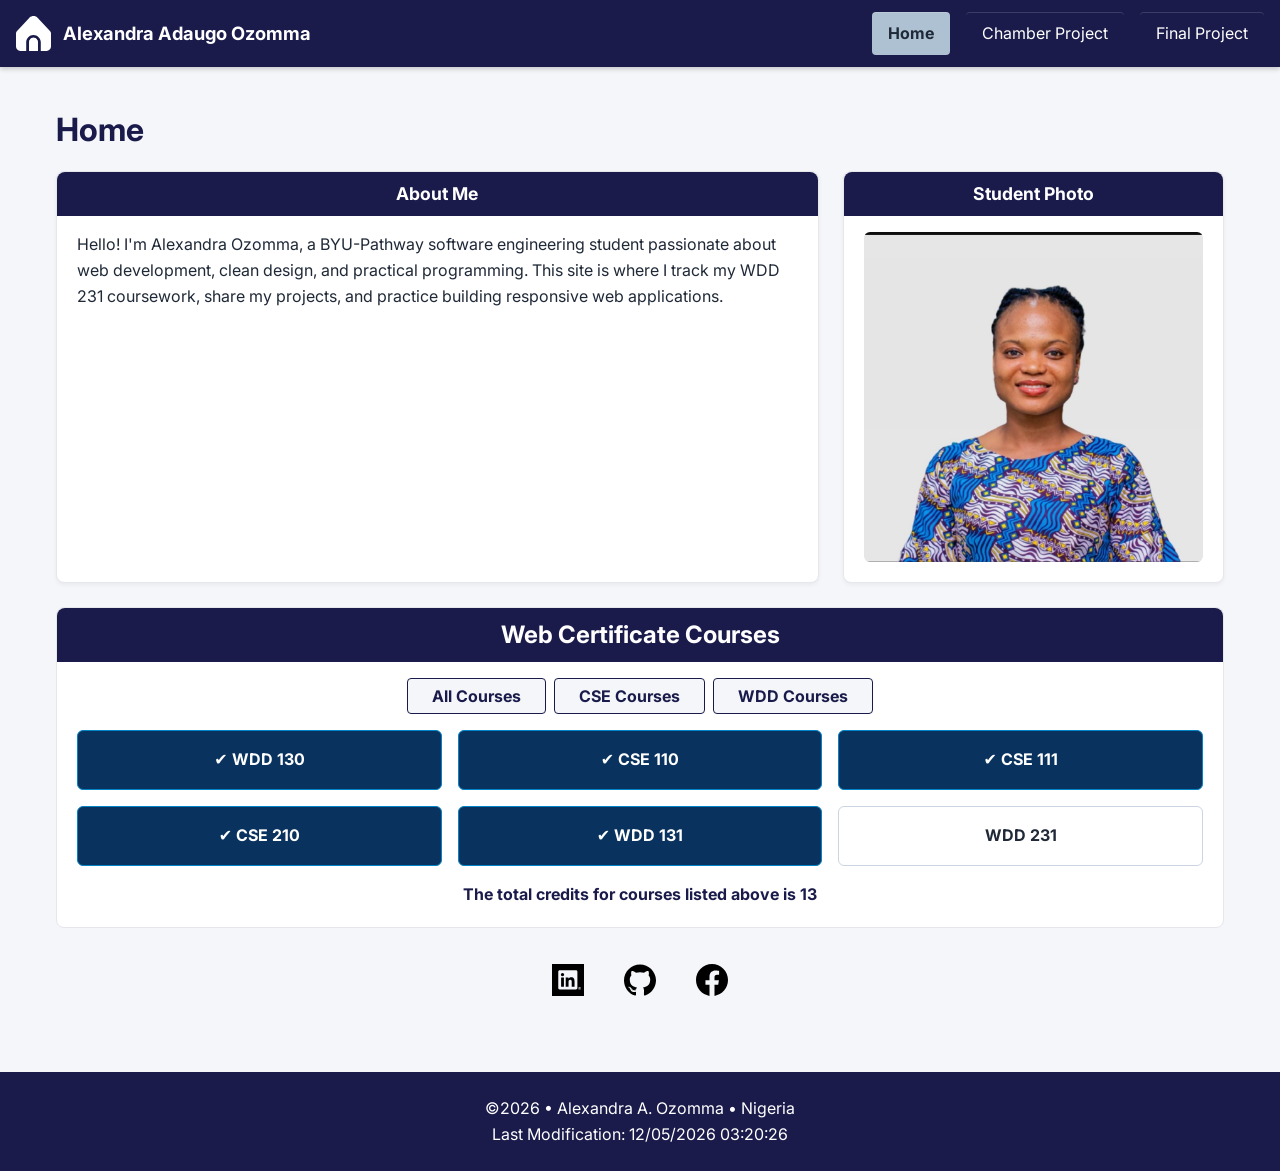
<file: index.html>
<!DOCTYPE html>
<html lang="en">
<head>
    <meta charset="UTF-8">
    <meta name="viewport" content="width=device-width, initial-scale=1.0">
    <meta name="description" content="WDD 231 Course Home Page for Adaugo Ozomma, showcasing web development projects, assignments, and dynamic course certificate lists.">
    <meta name="author" content="Adaugo Alexandra Ozomma">
    <title>WDD 231 - Course Home Page</title>

    <link rel="preconnect" href="https://fonts.googleapis.com">
    <link rel="preconnect" href="https://fonts.gstatic.com" crossorigin>
    <link href="https://fonts.googleapis.com/css2?family=Inter:wght@400;700&display=swap" rel="stylesheet">

  <!-- CSS Stylesheets in Correct Order -->
    <link rel="stylesheet" href="styles/normalize.css">
    <link rel="stylesheet" href="styles/small.css">
    <link rel="stylesheet" href="styles/large.css">

    <!-- JavaScript Files with defer -->
    <script src="scripts/course.js" defer></script>
    <script src="scripts/date.js" defer></script>
    <script src="scripts/navigation.js" defer></script>

    <link rel="icon" type="image/png" sizes="16x16" href="/favicon-16x16.png">

    <!-- Open Graph Meta Tags -->
    <meta property="og:title" content="WDD 231 - Course Home Page">
    <meta property="og:description" content="WDD 231 Course Home Page for Adaugo Ozomma, showcasing web development projects and certificates.">
    <meta property="og:image" content="https://alexandraozomma1-web.github.io/wdd231/images/adaugo-alexandra-ozomma.jpg">
    <meta property="og:url" content="https://alexandraozomma1-web.github.io/wdd231/index.html">
    <meta property="og:type" content="website">

</head>
<body>
    <!-- HEADER SEGMENT -->
<header>
    <div class="logo-box">
        <img src="images/home.svg" alt="Home Logo Icon" width="30" height="30">
        <span>Alexandra Adaugo Ozomma</span>
    </div>
    <button id="menu-toggle" aria-label="Menu Toggle Button">&#9776;</button>
    <nav>
        <ul class="navigation">
            <li><a href="#" class="active">Home</a></li>
            <li><a href="#">Chamber Project</a></li>
            <li><a href="#">Final Project</a></li>
        </ul>
    </nav>
</header>

    <!-- MAIN CONTENT SEGMENT -->
    <main>
        <h1>Home</h1>
        
        <div class="hero-grid">
            <!-- Section 1: About Me -->
            <section class="card">
                <h2>About Me</h2>
                <p>Hello! I'm Alexandra Ozomma, a BYU-Pathway software engineering student passionate about web development, clean design, and practical programming. This site is where I track my WDD 231 coursework, share my projects, and practice building responsive web applications.</p>
            </section>

            <!-- Section 2: Student Photo -->
            <section class="card">
                <h2>Student Photo</h2>
                <div class="photo-container">
                    <img src="images/adaugo-alexandra-ozomma.jpg" alt="Portrait of Adaugo Ozomma" loading="lazy" width="300" height="350">
                </div>
            </section>
        </div>

        <!-- Section 3: Web Certificate Courses -->
        <section class="courses-section">
            <h2>Web Certificate Courses</h2>
            <div class="filter-buttons">
                <button id="all" class="filter-btn">All Courses</button>
                <button id="cse" class="filter-btn">CSE Courses</button>
                <button id="wdd" class="filter-btn">WDD Courses</button>
            </div>
            
            <!-- JavaScript will dynamically inject course cards here -->
            <div id="course-list" class="course-grid"></div>
            
            <!-- Total Credits Display -->
            <p id="total-credits">The total credits for courses listed above is <span id="credit-count">0</span></p>
        </section>

        <div class="social-links">
            <a href="https://linkedin.com" target="_blank" rel="noopener noreferrer" aria-label="LinkedIn">
                <img src="images/linkedin-square.svg" alt="LinkedIn Icon" width="30" height="30">
            </a>
            <a href="https://github.com" target="_blank" rel="noopener noreferrer" aria-label="GitHub">
                <img src="images/github.svg" alt="GitHub Icon" width="30" height="30">
            </a>
            <a href="https://facebook.com" target="_blank" rel="noopener noreferrer" aria-label="Facebook">
                <img src="images/facebook.svg" alt="Facebook Icon" width="30" height="30">
            </a>
        </div>
    </main>

 <!-- FOOTER SEGMENT -->
<footer>
    <p>&copy;<span id="currentyear"></span> • Alexandra A. Ozomma • Nigeria</p>
    <p id="lastModified"></p>
</footer>
</body>
</html>
</file>
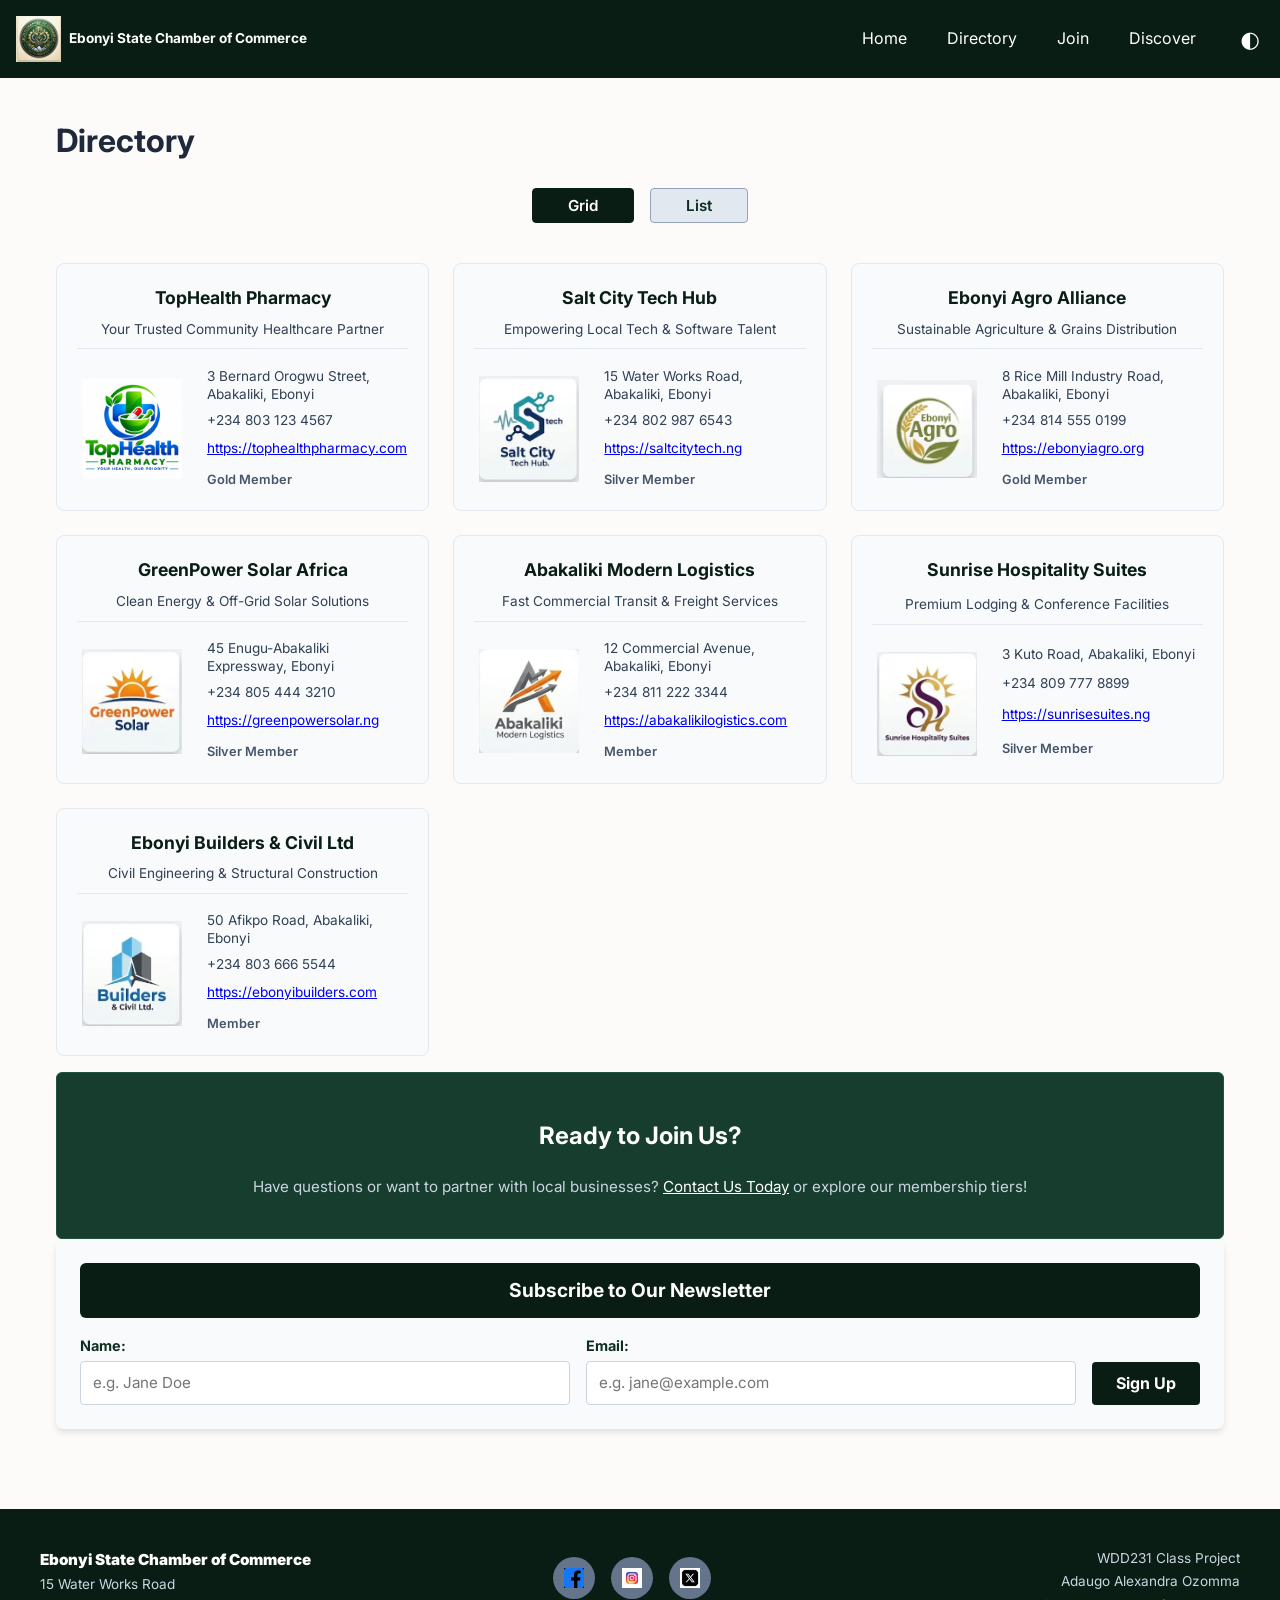
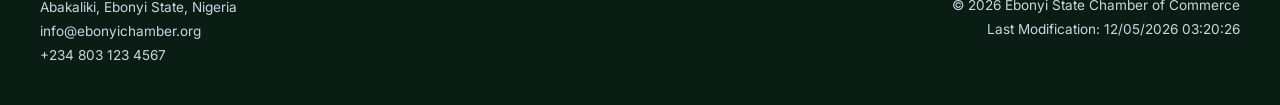
<file: chamber/directory.html>
<!DOCTYPE html>
<html lang="en">

<head>
  <meta charset="UTF-8">
  <meta name="viewport" content="width=device-width, initial-scale=1.0">
  <title>Ebonyi Chamber of Commerce - Member Directory</title>
  <meta name="description"
    content="Explore local businesses, services, and commercial partners in the Ebonyi Chamber of Commerce directory.">
  <meta name="author" content="Adaugo Alexandra Ozomma">

  <link rel="preconnect" href="https://fonts.googleapis.com">
  <link rel="preconnect" href="https://fonts.gstatic.com" crossorigin>
  <link href="https://fonts.googleapis.com/css2?family=Inter:wght@400;700&display=swap" rel="stylesheet">

  <!-- Open Graph Meta Tags -->
  <meta property="og:title" content="Ebonyi State Chamber of Commerce - Member Directory">
  <meta property="og:description"
    content="Discover and connect with local businesses in Ebonyi State through our official chamber directory.">
 <meta property="og:image" content="https://alexandraozomma1-web.github.io/wdd231/chamber/images/ebonyi-chamber-hero-image.webp">
  <meta property="og:url" content="https://alexandraozomma1-web.github.io/wdd231/chamber/directory.html">
  <meta property="og:type" content="website">

  <!-- Stylesheets -->
  <link rel="stylesheet" href="styles/normalize.css">
  <link rel="stylesheet" href="styles/small.css">
  <link rel="stylesheet" href="styles/base.css">
  <link rel="stylesheet" href="styles/larger.css">

  <!-- JavaScript -->
  <script src="scripts/directory.js" defer></script>
  <script src="scripts/home.js" defer></script>

  <link rel="icon" type="image/png" sizes="16x16" href="images/ebonyi-favicon.png">
</head>

<body>
  <header>
    <div class="logo-container">
      <img src="images/ebonyi-chamber.webp" alt="Ebonyi Chamber Logo" width="50" height="50">
      <span>Ebonyi State Chamber of Commerce</span>
    </div>
    <nav>
      <ul class="nav-links">
        <li><a href="index.html">Home</a></li>
        <li><a href="directory.html">Directory</a></li>
        <li><a href="join.html">Join</a></li>
        <li><a href="discover.html">Discover</a></li>
      </ul>
      <!-- Theme toggle and single mobile menu button -->
      <button id="theme-toggle" aria-label="Toggle Dark Mode" title="Switch Light/Dark Mode">&#9680;</button>
      <button id="menu-toggle" aria-label="Toggle Menu">&#9776;</button>
    </nav>
  </header>

  <main>
    <h1>Directory</h1>
    <!-- View Toggle Buttons -->
    <div class="menu-toggle-view">
      <button id="grid-view" class="active-view">Grid</button>
      <button id="list-view">List</button>
    </div>

    <!-- Members Container (div used to clear article heading warning) -->
    <div id="members-container" class="grid-layout"></div>

    <!-- Call-to-Action Banner (h2 used for clean heading hierarchy) -->
    <div class="footer-cta">
      <h2>Ready to Join Us?</h2>
      <p>Have questions or want to partner with local businesses? <a href="join.html">Contact Us Today</a> or explore
        our membership tiers!</p>
    </div>

    <!-- Newsletter Subscription Box -->
    <div class="footer-newsletter">
      <div class="newsletter-title">Subscribe to Our Newsletter</div>
      <form class="newsletter-form">
        <div class="form-group">
          <label for="newsletter-name">Name:</label>
          <input type="text" id="newsletter-name" placeholder="e.g. Jane Doe" required>
        </div>
        <div class="form-group">
          <label for="newsletter-email">Email:</label>
          <input type="email" id="newsletter-email" placeholder="e.g. jane@example.com" required>
        </div>
        <button type="submit" class="sign-up-btn">Sign Up</button>
      </form>
    </div>
  </main>

  <footer>
    <div class="footer-content">

      <!-- Left Column: Chamber Name & Address -->
      <div class="footer-contact">
        <p><strong>Ebonyi State Chamber of Commerce</strong></p>
        <p>15 Water Works Road</p>
        <p>Abakaliki, Ebonyi State, Nigeria</p>
        <p>info@ebonyichamber.org</p>
        <p>+234 803 123 4567</p>
      </div>

      <!-- Middle Column: Social Icons -->
      <div class="footer-social">
        <a href="https://facebook.com" target="_blank" aria-label="Facebook"><img src="images/facebook-square.jpg"
            alt="Facebook"></a>
        <a href="https://instagram.com" target="_blank" aria-label="Instagram"><img src="images/instagram-logo.jpg"
            alt="Instagram"></a>
        <a href="https://twitter.com" target="_blank" aria-label="Twitter"><img src="images/twitter-logo.jpg"
            alt="Twitter"></a>
      </div>

      <!-- Right Column: Project & Copyright Info -->
      <div class="footer-info">
        <p class="project-title">WDD231 Class Project</p>
        <p class="student-name">Adaugo Alexandra Ozomma</p>
        <p>&copy; <span id="currentyear"></span> Ebonyi State Chamber of Commerce</p>
        <p id="lastModified"></p>
      </div>

    </div>
  </footer>
</body>

</html>
</file>
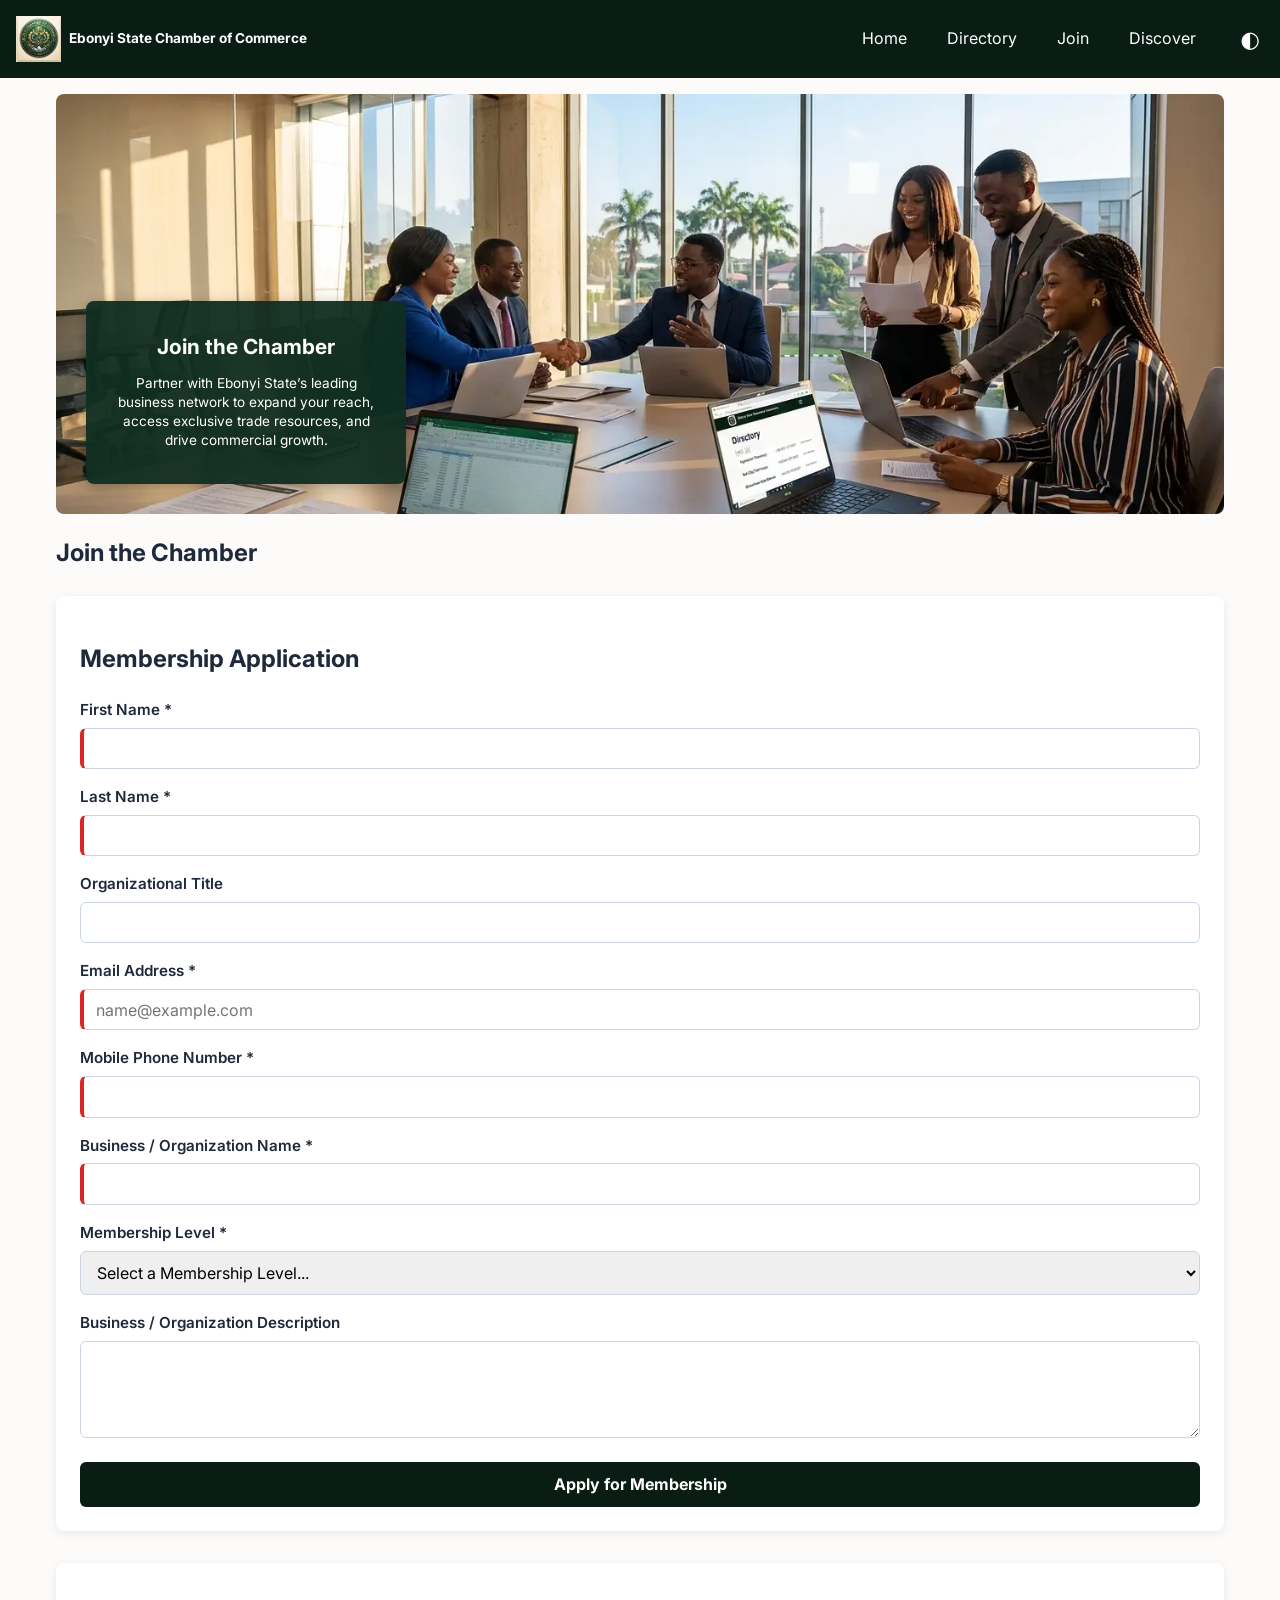
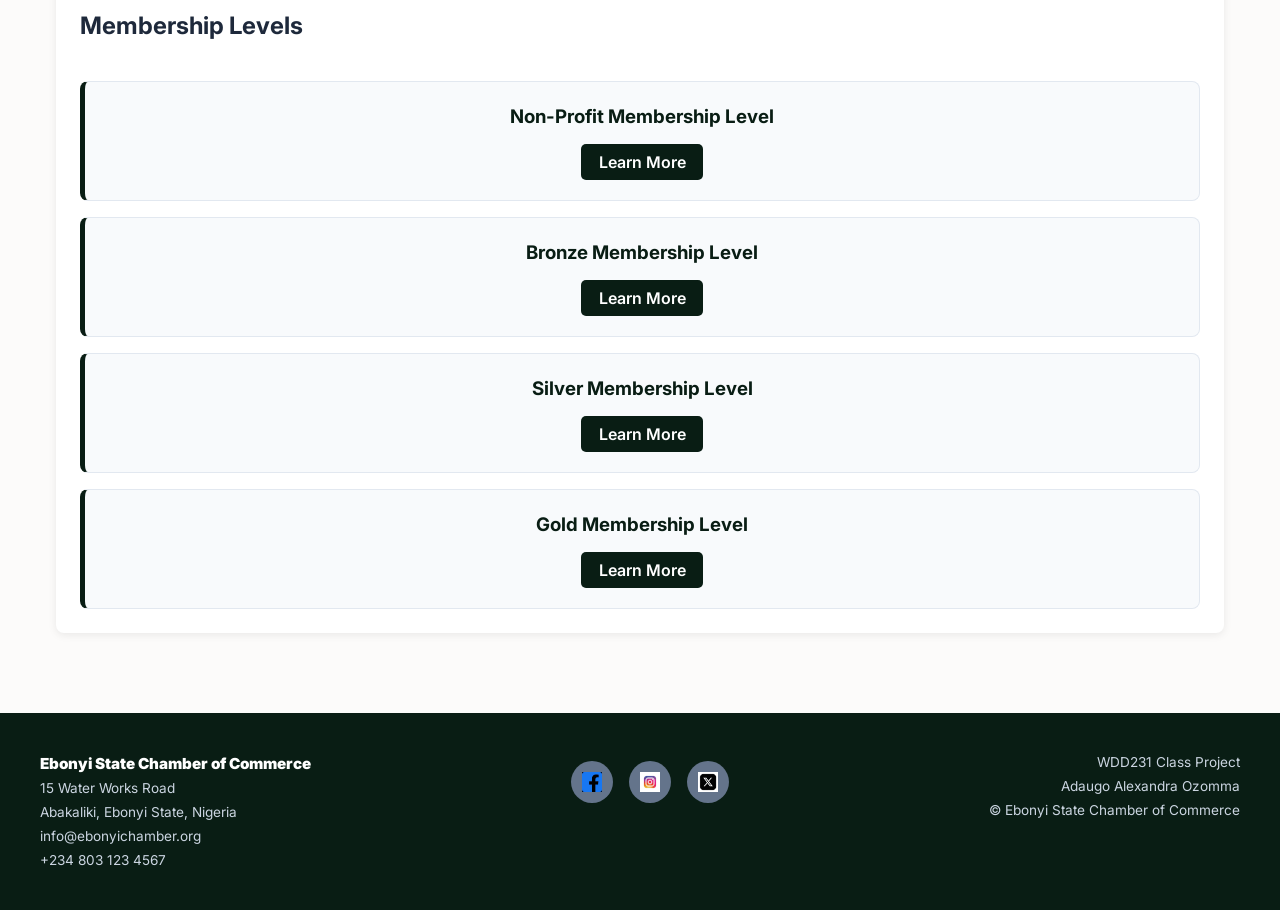
<file: chamber/join.html>
<!DOCTYPE html>
<html lang="en">

<head>
    <meta charset="UTF-8">
    <meta name="viewport" content="width=device-width, initial-scale=1.0">
    <title>Join - Ebonyi State Chamber of Commerce</title>
    <meta name="description"
        content="Apply for membership in the Ebonyi State Chamber of Commerce and explore membership benefits.">
    <meta name="author" content="Adaugo Alexandra Ozomma">

    <link rel="preconnect" href="https://fonts.googleapis.com">
    <link rel="preconnect" href="https://fonts.gstatic.com" crossorigin>
    <link href="https://fonts.googleapis.com/css2?family=Inter:wght@400;700&display=swap" rel="stylesheet">

    <!-- Open Graph Meta Tags -->
    <meta property="og:title" content="Ebonyi State Chamber of Commerce - Join">
    <meta property="og:description"
        content="Apply for membership in the Ebonyi State Chamber of Commerce and explore membership benefits.">
    <meta property="og:image"
        content="https://alexandraozomma1-web.github.io/wdd231/chamber/images/ebonyi-chamber-hero-image.webp">
    <meta property="og:url" content="https://alexandraozomma1-web.github.io/wdd231/chamber/join.html">
    <meta property="og:type" content="website">

    <!-- Stylesheets -->
    <link rel="stylesheet" href="styles/normalize.css">
    <link rel="stylesheet" href="styles/base.css">
    <link rel="stylesheet" href="styles/small.css">
    <link rel="stylesheet" href="styles/larger.css">

    <!-- JavaScript -->
    <script src="scripts/join.js" defer></script>
    <script src="scripts/home.js" defer></script>
    <link rel="icon" type="image/png" sizes="16x16" href="images/ebonyi-favicon.png">
</head>


<body>
    <header>
        <div class="logo-container">
            <img src="images/ebonyi-chamber.webp" alt="Ebonyi Chamber Logo" width="50" height="50">
            <span>Ebonyi State Chamber of Commerce</span>
        </div>
        <nav>
            <ul class="nav-links">
                <li><a href="index.html">Home</a></li>
                <li><a href="directory.html">Directory</a></li>
                <li><a href="join.html">Join</a></li>
                <li><a href="discover.html">Discover</a></li>
            </ul>
            <!-- Theme toggle and single mobile menu button -->
            <button id="theme-toggle" aria-label="Toggle Dark Mode" title="Switch Light/Dark Mode">&#9680;</button>
            <button id="menu-toggle" aria-label="Toggle Menu">&#9776;</button>
        </nav>
    </header>

    <main>


        <!-- Hero Banner Section -->
        <!-- 1. Join Hero Section -->
        <section class="hero join-hero-section">
            <picture>
                <source media="(min-width: 1000px)" srcset="images/join-chamber.webp">
                <img src="images/join-chamber.webp" alt="Nigerian Business Professionals Collaborating" width="848"
                    height="463" fetchpriority="high">
            </picture>
            <div class="cta-box">
                <h1>Join the Chamber</h1>
                <p>Partner with Ebonyi State’s leading business network to expand your reach, access exclusive trade
                    resources, and drive commercial growth.</p>
            </div>
        </section>

        <h2>Join the Chamber</h2>
        <div class="join-container">
            <section class="join-form-section">
                <h2>Membership Application</h2>
                <form method="get" action="thankyou.html" class="chamber-form">

                    <!-- 1. First Name -->
                    <label>First Name *
                        <input type="text" name="fname" title="Enter your first name" autocomplete="given-name"
                            required>
                    </label>

                    <!-- 2. Last Name -->
                    <label>Last Name *
                        <input type="text" name="lname" title="Enter your last name" autocomplete="family-name"
                            required>
                    </label>

                    <!-- 3. Organizational Title -->
                    <label>Organizational Title
                        <input type="text" name="orgtitle"
                            title="Minimum 7 characters: letters, hyphens, and spaces only"
                            autocomplete="organization-title" pattern="[A-Za-z\s\-]{7,}">
                    </label>

                    <!-- 4. Email Address -->
                    <label>Email Address *
                        <input type="email" name="email" title="Enter a valid email address" autocomplete="email"
                            placeholder="name@example.com" required>
                    </label>

                    <!-- 5. Mobile Phone -->
                    <label>Mobile Phone Number *
                        <input type="tel" name="phone" title="Enter your mobile phone number" autocomplete="tel"
                            required>
                    </label>

                    <!-- 6. Business/Organization Name -->
                    <label>Business / Organization Name *
                        <input type="text" name="organization" title="Enter your business or organization name"
                            autocomplete="organization" required>
                    </label>

                    <!-- 7. Membership Level Selection -->
                    <label>Membership Level *
                        <select name="membership" title="Select a membership level" required>
                            <option value="" disabled selected>Select a Membership Level...</option>
                            <option value="np">NP Membership (Non-Profit - No Fee)</option>
                            <option value="bronze">Bronze Membership</option>
                            <option value="silver">Silver Membership</option>
                            <option value="gold">Gold Membership</option>
                        </select>
                    </label>

                    <!-- 8. Business/Organization Description -->
                    <label>Business / Organization Description
                        <textarea name="description" title="Briefly describe your business or organization"
                            rows="4"></textarea>
                    </label>

                    <!-- 9. Hidden Timestamp -->
                    <input type="hidden" name="timestamp" id="timestamp">

                    <!-- 10. Submit Button -->
                    <input type="submit" value="Apply for Membership" class="submit-btn">
                </form>
            </section>

            <!-- 4 Membership Level Cards -->
            <section class="membership-cards">
                <h2>Membership Levels</h2>

                <div class="mem-card card-1">
                    <h3>Non-Profit Membership Level</h3>
                    <button type="button" class="modal-open-btn" data-modal="modal-np">Learn More</button>
                </div>

                <div class="mem-card card-2">
                    <h3>Bronze Membership Level</h3>
                    <button type="button" class="modal-open-btn" data-modal="modal-bronze">Learn More</button>
                </div>

                <div class="mem-card card-3">
                    <h3>Silver Membership Level</h3>
                    <button type="button" class="modal-open-btn" data-modal="modal-silver">Learn More</button>
                </div>

                <div class="mem-card card-4">
                    <h3>Gold Membership Level</h3>
                    <button type="button" class="modal-open-btn" data-modal="modal-gold">Learn More</button>
                </div>
            </section>

            <!-- 4 HTML Dialog Modals -->
            <dialog id="modal-np" class="membership-modal">
                <div class="modal-header">
                    <h3>NP Membership (Non-Profit)</h3>
                    <button type="button" class="modal-close-btn" aria-label="Close modal">&times;</button>
                </div>
                <p><strong>Annual Fee:</strong> Free (₦0 / $0)</p>
                <ul>
                    <li>Official listing in the Ebonyi State Chamber Directory</li>
                    <li>Invitations to quarterly community networking mixers</li>
                    <li>Access to civic partnership workshops and grant alerts</li>
                </ul>
            </dialog>

            <dialog id="modal-bronze" class="membership-modal">
                <div class="modal-header">
                    <h3>Bronze Membership</h3>
                    <button type="button" class="modal-close-btn" aria-label="Close modal">&times;</button>
                </div>
                <p><strong>Annual Fee:</strong> ₦50,000 / year</p>
                <ul>
                    <li>All NP Membership benefits included</li>
                    <li>10% discount on Chamber training seminars and trade fairs</li>
                    <li>Monthly digital newsletter feature for new members</li>
                </ul>
            </dialog>

            <dialog id="modal-silver" class="membership-modal">
                <div class="modal-header">
                    <h3>Silver Membership</h3>
                    <button type="button" class="modal-close-btn" aria-label="Close modal">&times;</button>
                </div>
                <p><strong>Annual Fee:</strong> ₦120,000 / year</p>
                <ul>
                    <li>All Bronze Membership benefits included</li>
                    <li>25% discount on Annual Business Expo booths & sponsorships</li>
                    <li>Rotating spotlight placement on the Chamber Home Page</li>
                    <li>Priority access to regional business-to-government roundtables</li>
                </ul>
            </dialog>

            <dialog id="modal-gold" class="membership-modal">
                <div class="modal-header">
                    <h3>Gold Membership</h3>
                    <button type="button" class="modal-close-btn" aria-label="Close modal">&times;</button>
                </div>
                <p><strong>Annual Fee:</strong> ₦250,000 / year</p>
                <ul>
                    <li>All Silver Membership benefits included</li>
                    <li>Premier permanent spotlight rotation on the Chamber Home Page</li>
                    <li>VIP seating and speaking opportunities at all Chamber events</li>
                    <li>50% discount on event sponsorships and dedicated social media promotion</li>
                </ul>
            </dialog>

            <!-- STEP 2: The 4 Membership Cards will go right here! -->
        </div>
    </main>


    <footer>
        <div class="footer-content">

            <!-- Left Column: Chamber Name & Address -->
            <div class="footer-contact">
                <p><strong>Ebonyi State Chamber of Commerce</strong></p>
                <p>15 Water Works Road</p>
                <p>Abakaliki, Ebonyi State, Nigeria</p>
                <p>info@ebonyichamber.org</p>
                <p>+234 803 123 4567</p>
            </div>

            <!-- Middle Column: Social Icons -->
            <div class="footer-social">
                <a href="https://facebook.com" target="_blank" aria-label="Facebook"><img
                        src="images/facebook-square.jpg" alt="Facebook"></a>
                <a href="https://instagram.com" target="_blank" aria-label="Instagram"><img
                        src="images/instagram-logo.jpg" alt="Instagram"></a>
                <a href="https://twitter.com" target="_blank" aria-label="Twitter"><img src="images/twitter-logo.jpg"
                        alt="Twitter"></a>
            </div>

            <!-- Right Column: Project & Copyright Info -->
            <div class="footer-info">
                <p class="project-title">WDD231 Class Project</p>
                <p class="student-name">Adaugo Alexandra Ozomma</p>
                <p>&copy; <span id="currentyear"></span> Ebonyi State Chamber of Commerce</p>
                <p id="lastModified"></p>
            </div>

        </div>
    </footer>
</body>

</html>
</file>
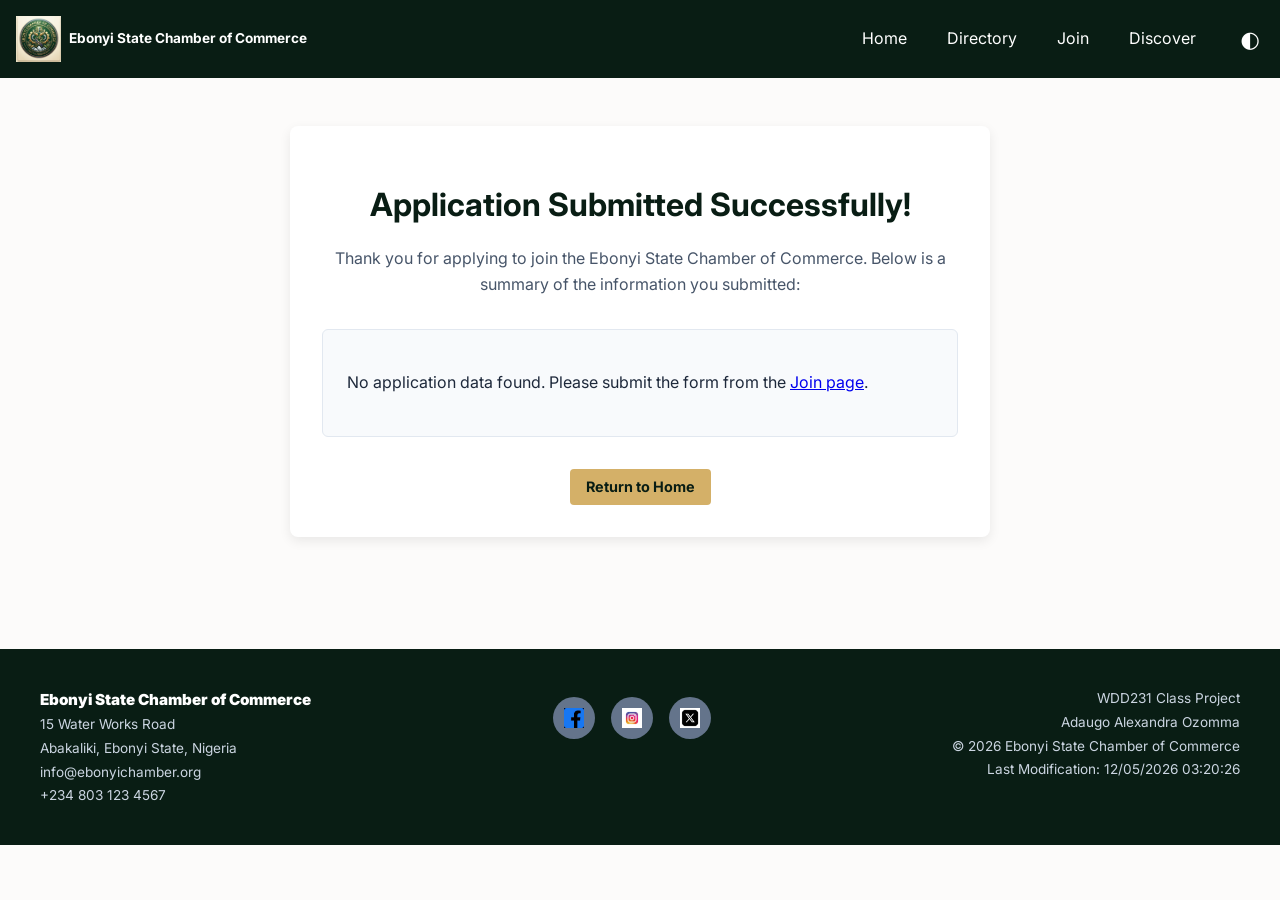
<file: chamber/thankyou.html>
<!DOCTYPE html>
<html lang="en">

<head>
  <meta charset="UTF-8">
  <meta name="viewport" content="width=device-width, initial-scale=1.0">
  <title>Ebonyi State Chamber of Commerce - Application Received</title>
  <meta name="description" content="Thank you for applying for membership with the Ebonyi State Chamber of Commerce.">
  <meta name="author" content="Adaugo Alexandra Ozomma">

  <link rel="preconnect" href="https://fonts.googleapis.com">
  <link rel="preconnect" href="https://fonts.gstatic.com" crossorigin>
  <link href="https://fonts.googleapis.com/css2?family=Inter:wght@400;700&display=swap" rel="stylesheet">

  <!-- Open Graph Meta Tags -->
  <meta property="og:title" content="Ebonyi State Chamber of Commerce - Application Received">
  <meta property="og:description"
    content="Thank you for applying for membership with the Ebonyi State Chamber of Commerce.">
  <meta property="og:image"
    content="https://alexandraozomma1-web.github.io/wdd231/chamber/images/ebonyi-chamber-hero-image.webp">
  <meta property="og:url" content="https://alexandraozomma1-web.github.io/wdd231/chamber/thank-you.html">
  <meta property="og:type" content="website">

  <!-- Stylesheets -->
  <link rel="stylesheet" href="styles/normalize.css">
  <link rel="stylesheet" href="styles/base.css">
  <link rel="stylesheet" href="styles/small.css">
  <link rel="stylesheet" href="styles/larger.css">

  <!-- JavaScript -->
  <script src="scripts/directory.js" defer></script>
  <script src="scripts/thankyou.js" defer></script>
  <link rel="icon" type="image/png" sizes="16x16" href="images/ebonyi-favicon.png">
</head>

<body>
  <header>
    <div class="logo-container">
      <img src="images/ebonyi-chamber.webp" alt="Ebonyi Chamber Logo" width="50" height="50">
      <span>Ebonyi State Chamber of Commerce</span>
    </div>
    <nav>
      <ul class="nav-links">
        <li><a href="index.html">Home</a></li>
        <li><a href="directory.html">Directory</a></li>
        <li><a href="join.html">Join</a></li>
        <li><a href="discover.html">Discover</a></li>
      </ul>
      <!-- Theme toggle and single mobile menu button -->
      <button id="theme-toggle" aria-label="Toggle Dark Mode" title="Switch Light/Dark Mode">&#9680;</button>
      <button id="menu-toggle" aria-label="Toggle Menu">&#9776;</button>
    </nav>
  </header>

  <main>
    <section class="thankyou-section">
      <h1>Application Submitted Successfully!</h1>
      <p class="thankyou-lead">Thank you for applying to join the Ebonyi State Chamber of Commerce. Below is a summary
        of the information you submitted:</p>

      <div id="results-container" class="results-card">
        <!-- JavaScript will dynamically inject the form results here -->
      </div>

      <div class="return-action">
        <a href="index.html" class="cta-button">Return to Home</a>
      </div>
    </section>
  </main>

  <footer>
    <div class="footer-content">
      <div class="footer-contact">
        <p><strong>Ebonyi State Chamber of Commerce</strong></p>
        <p>15 Water Works Road</p>
        <p>Abakaliki, Ebonyi State, Nigeria</p>
        <p>info@ebonyichamber.org</p>
        <p>+234 803 123 4567</p>
      </div>
      <div class="footer-social">
        <a href="https://facebook.com" target="_blank" aria-label="Facebook"><img src="images/facebook-square.jpg"
            alt="Facebook"></a>
        <a href="https://instagram.com" target="_blank" aria-label="Instagram"><img src="images/instagram-logo.jpg"
            alt="Instagram"></a>
        <a href="https://twitter.com" target="_blank" aria-label="Twitter"><img src="images/twitter-logo.jpg"
            alt="Twitter"></a>
      </div>
      <div class="footer-info">
        <p class="project-title">WDD231 Class Project</p>
        <p class="student-name">Adaugo Alexandra Ozomma</p>
        <p>&copy; <span id="currentyear"></span> Ebonyi State Chamber of Commerce</p>
        <p id="lastModified"></p>
      </div>
    </div>
  </footer>
</body>

</html>
</file>
<file: styles/small.css>
/* CSS Variables based on your pattern colors */
:root {
    --primary-color: #1a1b4b;
    /* Deep Royal Purple */
    --accent-color: #aec1d2;
    /* Vibrant Blue */
    --gold-color: #f7f7f7;
    /* Bright Gold */
    --text-dark: #1f2937;
    /* Charcoal Text */
    --bg-light: #f4f6f9;
    /* Off-white page background */
    --card-bg: #ffffff;
    /* Card White */
    --completed-bg: #09335e;
    /* Soft Blue tint for completed courses */
    --completed-border: #0284c7;
    /* Border for completed courses */
}

* {
    box-sizing: border-box;
    margin: 0;
    padding: 0;
}

body {
    font-family: 'Inter', sans-serif, system-ui;
    line-height: 1.6;
    color: var(--text-dark);
    background-color: var(--bg-light);
}

/* Header & Mobile Nav */
header {
    background-color: var(--primary-color);
    color: #ffffff;
    display: flex;
    flex-wrap: wrap; /* Forces elements to wrap onto the next line when the menu opens */
    justify-content: space-between;
    align-items: center;
    padding: 0.75rem 1rem;
    box-shadow: 0 2px 5px rgba(0, 0, 0, 0.2);
}

.logo-box {
    display: flex;
    align-items: center;
    gap: 0.75rem;
    font-weight: bold;
    font-size: 1.15rem;
}

.logo-box img {
    width: 35px;
    height: 35px;
    filter: brightness(0) invert(1);
}

#menu {
    background: none;
    border: none;
    color: #ffffff;
    font-size: 2rem;
    cursor: pointer;
    margin-left: auto; /* Pushes the hamburger/X button strictly to the far right */
}


/* Hide navigation by default on mobile */
nav {
    display: none;
    width: 100%;
    flex-basis: 100%;
}


nav.open {
    display: block;
    width: 100%;
}

.navigation {
    list-style: none;
    display: flex;
    flex-direction: column;
    background-color: var(--primary-color);
    width: 100%;
    margin-top: 0.75rem;
}

.navigation li a {
    display: block;
    color: #ffffff;
    padding: 0.85rem 1rem;
    text-decoration: none;
    border-top: 1px solid rgba(255, 255, 255, 0.15); /* Clean wireframe separator lines */
    transition: background-color 0.2s ease;
}

.navigation li a.active,
.navigation li a:hover {
    background-color: var(--accent-color);
    color: var(--text-dark);
    font-weight: 700;
}

/* Main Layout - Stacks Vertically on Mobile */
main {
    padding: 1rem;
    max-width: 1200px;
    margin: 0 auto;
}

h1 {
    margin-bottom: 1rem;
    color: var(--primary-color);
}

.hero-grid {
    display: flex;
    flex-direction: column;
    gap: 1rem;
}

.card {
    background: var(--card-bg);
    border: 1px solid #e5e7eb;
    border-radius: 8px;
    padding: 1.25rem;
    box-shadow: 0 2px 4px rgba(0, 0, 0, 0.05);
}

.card h2 {
    background-color: var(--primary-color);
    color: #ffffff;
    padding: 0.5rem 1rem;
    margin: -1.25rem -1.25rem 1rem -1.25rem;
    border-radius: 8px 8px 0 0;
    font-size: 1.1rem;
}

/* Center the card header titles and internal content */
.card h2,
.card h3 {
    text-align: center;
}

/* Ensure images inside the student photo card center properly */
.card img {
    display: block;
    margin: 0 auto;
}

.photo-container img {
    width: 100%;
    height: auto;
    border-radius: 6px;
    display: block;
}

/* Courses Section & Dynamic Cards */
.courses-section {
    margin-top: 1.5rem;
    background: var(--card-bg);
    border-radius: 8px;
    padding: 1.25rem;
    border: 1px solid #e5e7eb;
    text-align: center;
}

.courses-section h2 {
    background-color: var(--primary-color);
    color: #ffffff;
    padding: 0.5rem 1rem;
    margin: -1.25rem -1.25rem 1rem -1.25rem;
    border-radius: 8px 8px 0 0;
}

.filter-buttons {
    display: flex;
    justify-content: center;
    gap: 0.5rem;
    margin-bottom: 1rem;
}

.filter-btn {
    padding: 0.5rem 1.5rem;
    border: 1px solid var(--primary-color);
    background-color: var(--bg-light);
    color: var(--primary-color);
    font-weight: bold;
    border-radius: 4px;
    cursor: pointer;
    transition: all 0.2s ease;
}

.filter-btn:hover,
.filter-btn.active {
    background-color: var(--accent-color);
    color: #ffffff;
    border-color: var(--accent-color);
}

.course-grid {
    display: flex;
    flex-direction: column;
    gap: 0.75rem;
    margin-bottom: 1rem;
}

.course-card {
    padding: 1rem;
    border: 1px solid #cbd5e1;
    border-radius: 6px;
    background-color: var(--card-bg);
    text-align: center;
    font-weight: bold;
    color: var(--text-dark);
}

/* Style for completed classes */
.course-card.completed {
    background-color: var(--completed-bg);
    border-color: var(--completed-border);
    color: #ffffff;
}

#total-credits {
    text-align: center;
    font-weight: bold;
    margin-top: 1rem;
    color: var(--primary-color);
}

/* Footer Styling */
footer {
    background-color: var(--primary-color);
    color: #ffffff;
    text-align: center;
    padding: 1.5rem 1rem;
    margin-top: 2rem;
}

.social-links {
    display: flex;
    justify-content: center;
    align-items: center;
    gap: 2rem; /* Increases the gap space between the icons */
    margin-top: 2rem;
    margin-bottom: 1.5rem;
}

.social-links a {
    display: inline-flex;
    padding: 0.25rem;
}

.social-links img {
    width: 32px;
    height: 32px; /* Explicit height to prevent scaling overlap */
    filter: none;
    transition: transform 0.2s ease;
}

.social-links img:hover {
    transform: scale(1.15);
}

#menu-toggle {
  background-color: rgba(255, 255, 255, 0.15);
  border: 1px solid rgba(255, 255, 255, 0.4);
  border-radius: 6px;
  color: #ffffff;
  font-size: 1.5rem;
  cursor: pointer;
  padding: 0.35rem 0.6rem;
  margin: 0;
  display: flex;
  align-items: center;
  justify-content: center;
}
</file>
<file: styles/large.css>
@media screen and (min-width: 768px) {
    /* Hide mobile menu button */
    #menu-toggle {
        display: none;
    }

    /* Display horizontal navigation */
    nav {
        display: block !important;
        width: auto;
        flex-basis: auto;
    }
.navigation {
        display: flex;
        flex-direction: row;
        gap: 1rem; /* Keeps the links close and structured together instead of a huge gap */
        background-color: transparent;
        list-style: none;
        margin-top: 0;
    }

   .navigation li a {
        padding: 0.5rem 1rem;
        border-radius: 4px;
        transition: background-color 0.2s ease;
    }

    /* Shift About Me & Student Photo to 2 columns */
  .hero-grid {
        display: grid;
        grid-template-columns: 2fr 1fr;
        gap: 1.5rem;
    }

  /* Display course cards in a 3-column grid */
    .course-grid {
        display: grid;
        grid-template-columns: repeat(3, 1fr);
        gap: 1rem;
    }
}
</file>
<file: chamber/styles/small.css>
/* CSS Custom Properties (Color Scheme & Fonts) */
:root {
  --primary-color: #091d14;
  --secondary-color: #1b4d3e;
  --accent-color: #d4b068;
  --bg-color: #fcfbfa;
  --card-bg: #ffffff;
  --text-color: #1e293b;
  --font-family: 'Inter', system-ui, sans-serif;
}

* {
  box-sizing: border-box;
}

body {
  margin: 0;
  font-family: var(--font-family);
  background-color: var(--bg-color);
  color: var(--text-color);
  line-height: 1.6;
}

/* Header & Navigation Setup */
header {
  position: relative;
  display: flex;
  justify-content: space-between;
  align-items: center;
  padding: 1rem;
  background-color: var(--primary-color);
  color: #fff;
}

header nav {
  display: flex;
  align-items: center;
  gap: 1rem;
}

.logo-container {
  display: flex;
  align-items: center;
  gap: 0.5rem;
  margin: 0;
}

.logo-container span {
  font-size: 0.85rem;
  font-weight: 700;
  color: #fff;
  line-height: 1.1;
}

.logo-container img {
  width: 45px;
  height: auto;
}

/* Mobile Hamburger Menu */
#menu-toggle {
  background: none;
  border: none;
  color: white;
  font-size: 1.8rem;
  cursor: pointer;
  padding: 0;
  margin: 0;
  line-height: 1;
  display: flex;
  align-items: center;
  justify-content: center;
}

/* Theme toggle icon */
#theme-toggle {
  background: none;
  border: none;
  color: #ffffff;
  font-size: 1.4rem;
  cursor: pointer;
  padding: 0.25rem;
  line-height: 1;
  transition: transform 0.3s ease;
}

#theme-toggle:hover {
  transform: scale(1.1);
}

.nav-links {
  display: none;
  flex-direction: column;
  position: absolute;
  top: 100%;
  left: 0;
  width: 100%;
  list-style: none;
  padding: 0.5rem 0;
  margin: 0;
  background-color: var(--primary-color);
  box-shadow: 0 4px 6px rgba(0, 0, 0, 0.2);
  z-index: 1000;
}

.nav-links.open {
  display: flex;
}

.nav-links a {
  color: white;
  text-decoration: none;
  padding: 0.75rem 1.5rem;
  display: block;
}

.nav-links a.active,
.nav-links a:hover {
  background-color: var(--secondary-color);
}

main {
  padding: 1rem;
  max-width: 1200px;
  margin: 0 auto;
}

/* =========================================================
   CONSOLIDATED DARK MODE OVERRIDES
   ========================================================= */
body.dark-mode {
  background-color: #121816;
  color: #e2e8f0;
}

body.dark-mode .card,
body.dark-mode .spotlight-card,
body.dark-mode .mem-card,
body.dark-mode .results-card,
body.dark-mode .join-form-section,
body.dark-mode .membership-cards,
body.dark-mode .forecast-day-card,
body.dark-mode .thankyou-section,
body.dark-mode #members-container.list-layout section {
  background-color: #1e2925;
  color: #f1f5f9;
  border-color: #334155;
}

body.dark-mode .card h2,
body.dark-mode .spotlight-card h3,
body.dark-mode .mem-card h3,
body.dark-mode .results-card h2,
body.dark-mode .thankyou-section h1,
body.dark-mode .weather-header,
body.dark-mode #temp-value,
body.dark-mode .forecast-day-card .day-name,
body.dark-mode .forecast-day-card .temp-high,
body.dark-mode .forecast-label,
body.dark-mode #members-container.list-layout section h3 {
  color: #f8fafc;
}

body.dark-mode .card p,
body.dark-mode .spotlight-card p,
body.dark-mode .weather-note,
body.dark-mode .forecast-day-card .temp-low,
body.dark-mode .chamber-form label,
body.dark-mode .results-list li,
body.dark-mode .results-list strong,
body.dark-mode .thankyou-lead,
body.dark-mode #members-container.list-layout section .tagline,
body.dark-mode #members-container.list-layout section .address,
body.dark-mode #members-container.list-layout section .phone,
body.dark-mode #members-container.list-layout section .membership-badge {
  color: #cbd5e1;
}

body.dark-mode .weather-badge {
  background-color: #273832;
  color: #f8fafc;
}

body.dark-mode .chamber-form input[type="text"],
body.dark-mode .chamber-form input[type="email"],
body.dark-mode .chamber-form input[type="tel"],
body.dark-mode .chamber-form select,
body.dark-mode .chamber-form textarea,
body.dark-mode .newsletter-form input {
  background-color: #16221e;
  color: #f8fafc;
  border-color: #334155;
}

body.dark-mode #members-container.grid-layout section .website a {
  color: #0000ee;
}

body.dark-mode #members-container.list-layout section .website a,
body.dark-mode .card a,
body.dark-mode footer a,
body.dark-mode .footer-cta a,
body.dark-mode .degree,
body.dark-mode .spotlight-level {
  color: #FEDB2F;
}

body.dark-mode .cta-button {
  background-color: var(--accent-color, #d4b068);
  color: #091d14;
}

body.dark-mode .menu-toggle-view button,
body.dark-mode #grid-view,
body.dark-mode #list-view {
  background-color: #1e2925;
  color: #f8fafc;
  border-color: #475569;
}

body.dark-mode .menu-toggle-view button.active-view,
body.dark-mode #grid-view.active-view,
body.dark-mode #list-view.active-view {
  background-color: #FEDB2F;
  color: #091d14;
  border-color: #FEDB2F;
}
</file>
<file: chamber/styles/base.css>
/* Container Layouts */
#members-container.grid-layout {
  display: grid;
  grid-template-columns: 1fr;
  gap: 1.5rem;
  padding: 1rem 0;
}

#members-container.list-layout {
  display: flex;
  flex-direction: column;
  gap: 0.5rem;
}

/* Grid Card Styling */
#members-container.grid-layout section {
  border: 1px solid #e2e8f0;
  border-radius: 8px;
  padding: 1.25rem;
  background-color: #f8fafc;
  display: grid;
  grid-template-columns: 110px 1fr;
  grid-template-rows: auto auto auto auto auto;
  column-gap: 1.25rem;
  row-gap: 0.4rem;
  align-items: start;
  text-align: left;
}

/* 1. Header (Name & Tagline) across the top */
#members-container.grid-layout section h3 {
  grid-column: 1 / -1;
  font-size: 1.1rem;
  font-weight: 700;
  color: var(--primary-color, #0f2e21);
  text-align: center;
  margin: 0;
}

#members-container.grid-layout section .tagline {
  grid-column: 1 / -1;
  font-size: 0.85rem;
  color: #334155;
  text-align: center;
  margin: 0 0 0.75rem 0;
  padding-bottom: 0.5rem;
  border-bottom: 1px solid #e2e8f0;
}

/* 2. Image pinned to Left Column */
#members-container.grid-layout section img {
  grid-column: 1;
  grid-row: 3 / span 4;
  width: 100%;
  max-width: 100px;
  height: auto;
  object-fit: contain;
  align-self: center;
  justify-self: center;
}

/* 3. Member Details aligned vertically in Right Column */
#members-container.grid-layout section .address {
  grid-column: 2;
  grid-row: 3;
  font-size: 0.85rem;
  color: #334155;
  margin: 0;
  line-height: 1.3;
}

#members-container.grid-layout section .phone {
  grid-column: 2;
  grid-row: 4;
  font-size: 0.85rem;
  color: #334155;
  margin: 0;
}

#members-container.grid-layout section .website {
  grid-column: 2;
  grid-row: 5;
  font-size: 0.85rem;
  margin: 0;
  word-break: break-all;
}

#members-container.grid-layout section .membership-badge {
  grid-column: 2;
  grid-row: 6;
  font-size: 0.8rem;
  font-weight: 600;
  color: #475569;
  margin-top: 0.25rem;
}

/* List Item Styling */
#members-container.list-layout section {
  display: grid;
  grid-template-columns: 2.2fr 1.5fr 1.8fr 1.2fr 1.5fr 1fr;
  align-items: center;
  gap: 1rem;
  padding: 0.75rem 1rem;
  background-color: #fff;
  border-bottom: 1px solid #ddd;
  text-align: left;
}

#members-container.list-layout section img {
  display: none;
}

#members-container.list-layout section h3 {
  grid-column: 1;
  grid-row: 1;
  margin: 0;
  font-size: 0.95rem;
  font-weight: 600;
  white-space: nowrap;
}

#members-container.list-layout section .tagline {
  grid-column: 2;
  grid-row: 1;
  font-size: 0.85rem;
  color: #23272c;
  margin: 0;
  white-space: nowrap;
  overflow: hidden;
  text-overflow: ellipsis;
}

#members-container.list-layout section .address {
  grid-column: 3;
  grid-row: 1;
  font-size: 0.85rem;
  margin: 0;
  white-space: nowrap;
  overflow: hidden;
  text-overflow: ellipsis;
}

#members-container.list-layout section .phone {
  grid-column: 4;
  grid-row: 1;
  font-size: 0.85rem;
  margin: 0;
  white-space: nowrap;
}

#members-container.list-layout section .website {
  grid-column: 5;
  grid-row: 1;
  font-size: 0.85rem;
  margin: 0;
  white-space: nowrap;
  overflow: hidden;
  text-overflow: ellipsis;
}

#members-container.list-layout section .membership-badge {
  grid-column: 6;
  grid-row: 1;
  font-size: 0.8rem;
  margin: 0;
  white-space: nowrap;
}

/* Directory View Toggle Buttons (Wireframe Match: Centered & Styled) */
.menu-toggle-view {
  display: flex;
  justify-content: center;
  gap: 1rem;
  margin: 1rem 0 1.5rem 0;
}

.menu-toggle-view button,
#grid-view,
#list-view {
  padding: 0.5rem 2.2rem;
  font-size: 0.95rem;
  font-weight: 600;
  border: 1px solid #94a3b8;
  border-radius: 4px;
  background-color: #e2e8f0;
  color: #0f2e21;
  cursor: pointer;
  transition: background-color 0.2s, color 0.2s;
}

.menu-toggle-view button.active-view,
#grid-view.active-view,
#list-view.active-view {
  background-color: var(--primary-color, #091d14);
  color: #ffffff;
  border-color: var(--primary-color, #091d14);
}

/* Footer Overall Layout */
/* Footer Overall Layout */
footer {
  background-color: var(--primary-color, #091d14);
  color: #ffffff;
  padding: 2.5rem 1.5rem;
  margin-top: 4rem;
  display: flex;
  flex-direction: column;
  width: 100%;
}

.footer-content {
  display: flex;
  flex-direction: column;
  align-items: center;
  gap: 1.5rem;
  text-align: center;
  width: 100%;
  max-width: 600px;
  margin: 0 auto;
}

.footer-contact {
  display: flex;
  flex-direction: column;
  gap: 0.3rem;
}

.footer-contact p,
.footer-info p,
.footer-info span,
#lastModified {
  font-size: 0.85rem;
  color: #cbd5e1;
  line-height: 1.4;
  margin: 0;
}

.footer-contact p:first-child {
  font-weight: 700;
  color: #ffffff;
  font-size: 0.95rem;
}

/* Wireframe-matched Circular Social Icons Row */
.footer-social {
  display: flex;
  align-items: center;
  justify-content: center;
  gap: 1rem;
  margin: 0.5rem 0;
}

.footer-social a {
  display: inline-flex;
  align-items: center;
  justify-content: center;
  width: 42px;
  height: 42px;
  background-color: #64748b;
  /* Solid circular gray background matching wireframe */
  border-radius: 50%;
  transition: background-color 0.2s, transform 0.2s;
}

.footer-social a:hover {
  background-color: #475569;
  transform: translateY(-2px);
}

.footer-social img {
  width: 20px;
  height: 20px;
  object-fit: contain;
  /* Removed the harsh white filter so your logo images render correctly inside the circle */
}

.footer-info {
  display: flex;
  flex-direction: column;
  gap: 0.3rem;
}

/* 1. Ready to Join Banner */
.footer-cta {
  background-color: #163d2e;
  border: 1px solid #1f543f;
  text-align: center;
  padding: 1.5rem;
  border-radius: 6px;
}

.footer-cta h2 {
  color: #ffffff;
}

.footer-cta p {
  font-size: 0.95rem;
  color: #cbd5e1;
}

.footer-cta a {
  color: #ffffff;
  text-decoration: underline;
}

/* 2. Newsletter Box */
.footer-newsletter {
  background-color: #f8fafc;
  color: #c1c8d4;
  padding: 1.5rem;
  border-radius: 8px;
  box-shadow: 0 4px 6px rgba(0, 0, 0, 0.1);
}

.newsletter-title {
  background-color: var(--primary-color, #0f2e21);
  color: white;
  text-align: center;
  font-size: 1.2rem;
  font-weight: bold;
  padding: 0.75rem;
  border-radius: 6px;
  margin-bottom: 1rem;
}

.newsletter-form {
  display: flex;
  flex-direction: column;
  gap: 1rem;
}

@media (min-width: 640px) {
  .newsletter-form {
    flex-direction: row;
    align-items: flex-end;
  }
}

.newsletter-form .form-group {
  display: flex;
  flex-direction: column;
  flex: 1;
  gap: 0.25rem;
}

.newsletter-form label {
  font-weight: bold;
  color: #0f2e21;
  font-size: 0.9rem;
}

.newsletter-form input {
  padding: 0.75rem;
  border: 1px solid #cbd5e1;
  border-radius: 4px;
  font-size: 0.95rem;
}

.sign-up-btn {
  background-color: var(--primary-color, #0f2e21);
  color: white;
  border: none;
  padding: 0.75rem 1.5rem;
  font-weight: bold;
  border-radius: 4px;
  cursor: pointer;
  transition: background-color 0.2s;
}

.sign-up-btn:hover {
  background-color: #1b4d3e;
}

/* --- Responsive Desktop Layouts (768px and up) --- */
@media (min-width: 768px) {
  #members-container.grid-layout {
    grid-template-columns: repeat(auto-fit, minmax(320px, 1fr));
  }

  footer {
    flex-direction: row;
    justify-content: space-between;
    align-items: flex-start;
  }

  .footer-content {
    flex-direction: row;
    justify-content: space-between;
    align-items: flex-start;
    text-align: left;
    width: 100%;
    max-width: 1200px;
    margin: 0 auto;
  }

  .footer-section {
    text-align: left;
  }

  .footer-social {
    justify-content: center;
  }

  .footer-info {
    text-align: right;
  }
}

/* --- Home Page Mobile Layout --- */
.home-grid {
  display: flex;
  flex-direction: column;
  gap: 1.5rem;
}

/* Hero Section Styling */
.hero {
  position: relative;
  width: 100%;
}

.hero picture img,
.join-hero-section picture img {
  width: 100%;
  height: auto;
  display: block;
  border-radius: 8px;
  object-fit: cover;
}

.cta-box {
  width: 100%;
  max-width: 100%;
  margin-top: 1rem;
  background-color: rgba(15, 46, 33, 0.95);
  color: #fff;
  padding: 1.25rem;
  border-radius: 8px;
  text-align: center;
}

.hero .cta-box h1,
.hero .cta-box h2 {
  font-size: 1.3rem;
  line-height: 1.2;
}

.cta-box h2 {
  font-size: 1rem;
  margin-top: 0;
  margin-bottom: 0.4rem;
  color: var(--accent-color, #c5a059);
}

.cta-box p {
  font-size: 0.85rem;
  color: #ffffff;
  margin-bottom: 0.85rem;
  line-height: 1.4;
}

.cta-button {
  display: inline-block;
  background-color: var(--accent-color, #d4b068);
  color: var(--primary-color, #091d14);
  padding: 0.4rem 1rem;
  border-radius: 4px;
  font-weight: 700;
  font-size: 0.9rem;
  text-decoration: none;
  transition: background-color 0.2s;
}

.cta-box .cta-button {
  display: block;
  width: fit-content;
  margin: 0 auto;
}

.cta-button:hover {
  background-color: #b38f4d;
}

/* Home Content Cards */
.card {
  background-color: #f8fafc;
  border: 1px solid #e2e8f0;
  border-radius: 8px;
  padding: 1.25rem;
}

.card h2 {
  font-size: 1.15rem;
  color: var(--primary-color, #0f2e21);
  margin-top: 0;
  margin-bottom: 0.75rem;
  border-bottom: 2px solid var(--accent-color, #c5a059);
  padding-bottom: 0.3rem;
}

/* Spotlight Cards Styling */
.spotlight-grid {
  display: flex;
  flex-direction: column;
  gap: 1rem;
}

.spotlight-card {
  background: #ffffff;
  border: 1px solid #e2e8f0;
  padding: 1rem;
  border-radius: 6px;
  text-align: center;
}

.spotlight-card img {
  max-width: 80px;
  height: auto;
  margin-bottom: 0.5rem;
  object-fit: contain;
}

.spotlight-card h3 {
  font-size: 1rem;
  color: var(--primary-color, #0f2e21);
  margin: 0.25rem 0;
}

.spotlight-card p {
  font-size: 0.85rem;
  color: #334155;
  margin: 0.25rem 0;
}

.spotlight-level {
  display: inline-block;
  margin-top: 0.5rem;
  font-size: 0.75rem;
  font-weight: bold;
  color: #7a5d24;
}

/* --- Clean Professional Weather Card --- */
.card.weather {
  background-color: #f8fafc;
  border: 1px solid #e2e8f0;
  color: #0f2e21;
  display: flex;
  flex-direction: column;
  justify-content: space-between;
}

.weather-header {
  display: flex;
  justify-content: space-between;
  align-items: center;
  font-weight: 700;
  font-size: 1rem;
  color: #0f2e21;
}

.weather-badge {
  background-color: #e2e8f0;
  padding: 0.25rem 0.65rem;
  border-radius: 20px;
  font-size: 0.8rem;
  color: #1e293b;
  font-weight: 600;
}

.weather-hero {
  display: flex;
  align-items: center;
  gap: 0.75rem;
  margin: 0.75rem 0;
}

#weather-icon {
  width: 68px;
  height: 68px;
  object-fit: contain;
  flex-shrink: 0;
}

.temp-display {
  display: flex;
  align-items: flex-start;
  line-height: 1;
}

#temp-value {
  font-size: 3.2rem;
  font-weight: 700;
  color: #0f2e21;
}

.degree {
  font-size: 1.55rem;
  font-weight: 700;
  margin-top: 0.35rem;
  color: #7a5d24;
}

.weather-note {
  font-size: 0.85rem;
  color: #475569;
  line-height: 1.35;
  margin: 0;
}

.forecast-label {
  font-size: 0.8rem;
  font-weight: 700;
  text-transform: uppercase;
  letter-spacing: 0.05em;
  color: #0f2e21;
  margin-bottom: 0.5rem;
}

.forecast-grid {
  display: grid;
  grid-template-columns: repeat(3, 1fr);
  gap: 0.6rem;
}

.forecast-day-card {
  background-color: #ffffff;
  border: 1px solid #cbd5e1;
  border-radius: 8px;
  padding: 0.65rem 0.4rem;
  display: flex;
  flex-direction: column;
  align-items: center;
  text-align: center;
}

.forecast-day-card .day-name {
  font-size: 0.85rem;
  font-weight: 700;
  color: #0f2e21;
}

.forecast-day-card img {
  width: 42px;
  height: 42px;
  object-fit: contain;
  margin: 0.15rem 0;
}

.forecast-day-card .temp-high {
  font-size: 0.95rem;
  font-weight: 700;
  color: #0f2e21;
}

.forecast-day-card .temp-low {
  font-size: 0.8rem;
  font-weight: 500;
  color: #475569;
  margin-top: 0.1rem;
}

.events hr {
  border: none;
  border-top: 1px solid #e2e8f0;
  margin: 1rem 0;
}

/* Join Page Layout (Mobile First - Stacked) */
.join-container {
  display: flex;
  flex-direction: column;
  gap: 2rem;
  margin-top: 1.5rem;
}

.join-form-section,
.membership-cards {
  background-color: #ffffff;
  padding: 1.5rem;
  border-radius: 8px;
  box-shadow: 0 2px 8px rgba(0, 0, 0, 0.08);
}

/* Form Styling & Favorable Eye Tracking */
.chamber-form {
  display: flex;
  flex-direction: column;
  gap: 1rem;
  margin-top: 1rem;
}

.chamber-form label {
  display: flex;
  flex-direction: column;
  font-weight: 600;
  color: #1e293b;
  gap: 0.35rem;
  font-size: 0.95rem;
}

.chamber-form input[type="text"],
.chamber-form input[type="email"],
.chamber-form input[type="tel"],
.chamber-form select,
.chamber-form textarea {
  padding: 0.65rem 0.75rem;
  border: 1px solid #cbd5e1;
  border-radius: 6px;
  font-size: 1rem;
  font-family: inherit;
  width: 100%;
  box-sizing: border-box;
}

.chamber-form input:focus,
.chamber-form select:focus,
.chamber-form textarea:focus {
  outline: 2px solid var(--primary-color, #0f2e21);
  border-color: transparent;
}

.chamber-form input:required:invalid {
  border-left: 4px solid #dc2626;
}

.chamber-form input:required:valid {
  border-left: 4px solid #16a34a;
}

.submit-btn {
  background-color: var(--primary-color, #0f2e21);
  color: #ffffff;
  font-weight: 700;
  font-size: 1rem;
  padding: 0.85rem 1.5rem;
  border: none;
  border-radius: 6px;
  cursor: pointer;
  margin-top: 0.5rem;
}

.submit-btn:hover {
  opacity: 0.92;
}

/* Membership Cards + Initial Load Animation */
.membership-cards {
  display: flex;
  flex-direction: column;
  gap: 1rem;
}

@keyframes cardSlideIn {
  from {
    opacity: 0;
    transform: translateY(20px);
  }

  to {
    opacity: 1;
    transform: translateY(0);
  }
}

.mem-card {
  background-color: #f8fafc;
  border: 1px solid #e2e8f0;
  border-left: 5px solid var(--primary-color, #0f2e21);
  border-radius: 8px;
  padding: 1.25rem;
  text-align: center;
  opacity: 0;
  animation: cardSlideIn 0.6s ease-out forwards;
}

.card-1 {
  animation-delay: 0.1s;
}

.card-2 {
  animation-delay: 0.25s;
}

.card-3 {
  animation-delay: 0.4s;
}

.card-4 {
  animation-delay: 0.55s;
}

.mem-card h3 {
  margin: 0 0 0.75rem 0;
  color: var(--primary-color, #0f2e21);
}

.modal-open-btn {
  background-color: var(--primary-color, #0f2e21);
  color: #ffffff;
  border: none;
  padding: 0.55rem 1.1rem;
  border-radius: 5px;
  cursor: pointer;
  font-weight: 600;
}

/* HTML Dialog Modal Styling */
.membership-modal {
  border: none;
  border-radius: 10px;
  padding: 1.5rem;
  max-width: 450px;
  width: 90%;
  box-shadow: 0 10px 25px rgba(0, 0, 0, 0.25);
}

.membership-modal::backdrop {
  background: rgba(0, 0, 0, 0.55);
}

.modal-header {
  display: flex;
  justify-content: space-between;
  align-items: center;
  border-bottom: 1px solid #e2e8f0;
  padding-bottom: 0.75rem;
  margin-bottom: 1rem;
}

.modal-header h3 {
  margin: 0;
  color: var(--primary-color, #0f2e21);
}

.modal-close-btn {
  background: none;
  border: none;
  font-size: 1.5rem;
  cursor: pointer;
  line-height: 1;
}

.membership-modal ul {
  padding-left: 1.25rem;
  line-height: 1.6;
}

/* Thank You Page Styling */
.thankyou-section {
  max-width: 700px;
  margin: 2rem auto;
  padding: 2rem;
  background-color: #ffffff;
  border-radius: 8px;
  box-shadow: 0 4px 12px rgba(0, 0, 0, 0.08);
  text-align: center;
}

.thankyou-section h1 {
  color: var(--primary-color, #0f2e21);
  margin-bottom: 0.5rem;
}

.thankyou-lead {
  color: #475569;
  margin-bottom: 2rem;
}

.results-card {
  background-color: #f8fafc;
  border: 1px solid #e2e8f0;
  border-radius: 6px;
  padding: 1.5rem;
  text-align: left;
  margin-bottom: 2rem;
}

.results-card h2 {
  font-size: 1.2rem;
  color: var(--primary-color, #0f2e21);
  margin-top: 0;
  border-bottom: 1px solid #cbd5e1;
  padding-bottom: 0.5rem;
}

.results-list {
  list-style: none;
  padding: 0;
  margin: 0;
  display: flex;
  flex-direction: column;
  gap: 0.75rem;
}

.results-list li {
  font-size: 1rem;
  color: #1e293b;
}

.results-list strong {
  color: #334155;
  display: inline-block;
  width: 200px;
}

.return-action {
  margin-top: 1.5rem;
}
</file>
<file: chamber/styles/larger.css>
@media (min-width: 640px) {

  /* 1. HIDE THE HAMBURGER ICON ON DESKTOP */
  #menu-toggle {
    display: none;
  }

  /* 2. RESET HEADER AND NAV FOR HORIZONTAL DESKTOP LAYOUT */
  header {
    position: static;
  }

  header nav {
    display: flex;
    align-items: center;
    gap: 1.5rem;
  }

  .nav-links {
    display: flex;
    flex-direction: row;
    position: static;
    width: auto;
    box-shadow: none;
    background-color: transparent;
    padding: 0;
    margin: 0;
    gap: 0.5rem;
  }

  .nav-links a {
    padding: 0.5rem 1rem;
    border-radius: 4px;
    display: inline-block;
  }
}

@media (min-width: 1000px) {

  /* --- Home Page Desktop Grid Layout --- */
  .home-grid {
    display: grid;
    grid-template-columns: repeat(3, 1fr);
    grid-template-areas:
      "hero hero hero"
      "events weather spotlights";
    gap: 1.5rem;
    max-width: 1200px;
    margin: 2rem auto;
    padding: 0 1rem;
  }

  .hero {
    grid-area: hero;
    position: relative;
  }

  .hero picture img {
    width: 100%;
    height: 420px;
    /* Controlled height so the image is fully visible without distortion */
    object-fit: cover;
    border-radius: 8px;
  }

  .events {
    grid-area: events;
  }

  .weather {
    grid-area: weather;
  }

  .spotlights {
    grid-area: spotlights;
  }

/* Floating CTA box overlay on the hero for desktop screens */
  .cta-box {
    position: absolute;
    bottom: 30px;
    left: 30px;
    width: 100%;
    /* max-width: 400px; */
    max-width: 320px;
    margin-top: 0;
    box-shadow: 0 4px 15px rgba(0, 0, 0, 0.3);
    text-align: center;
  }
}
</file>
